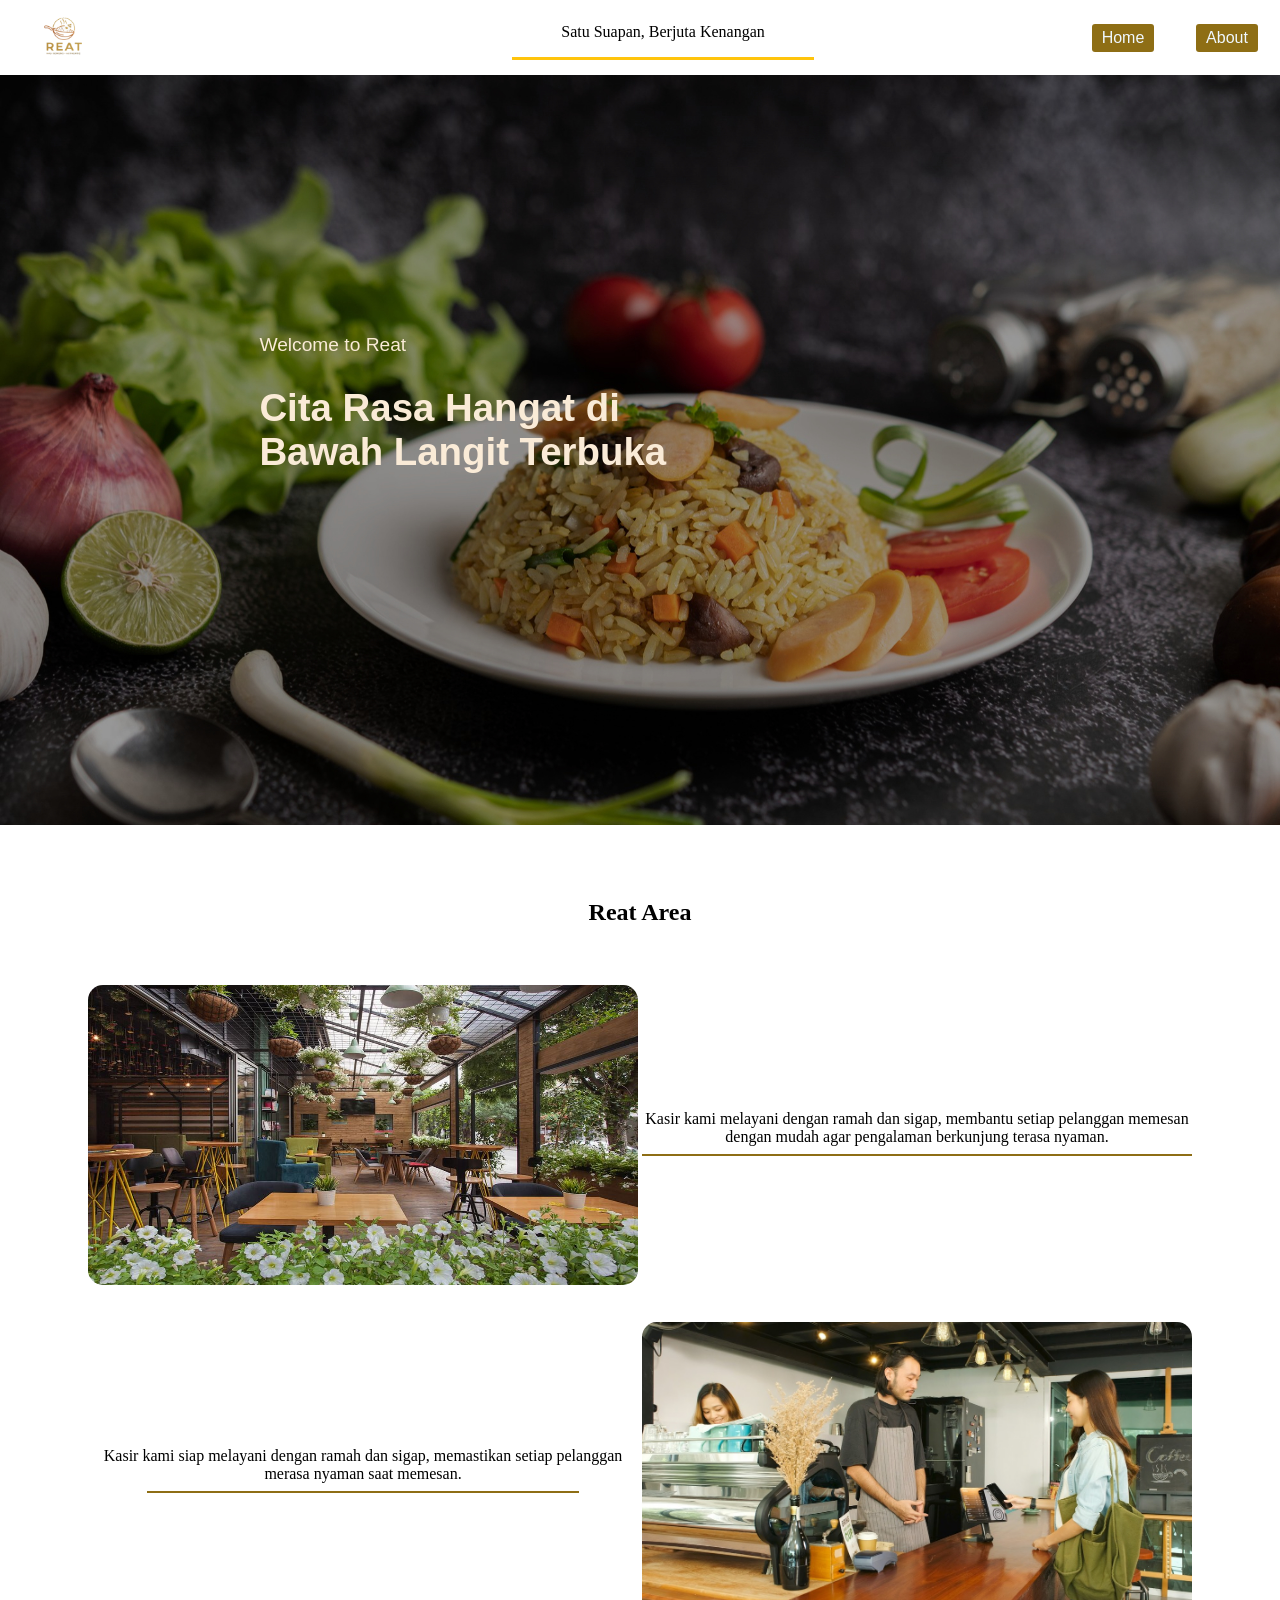
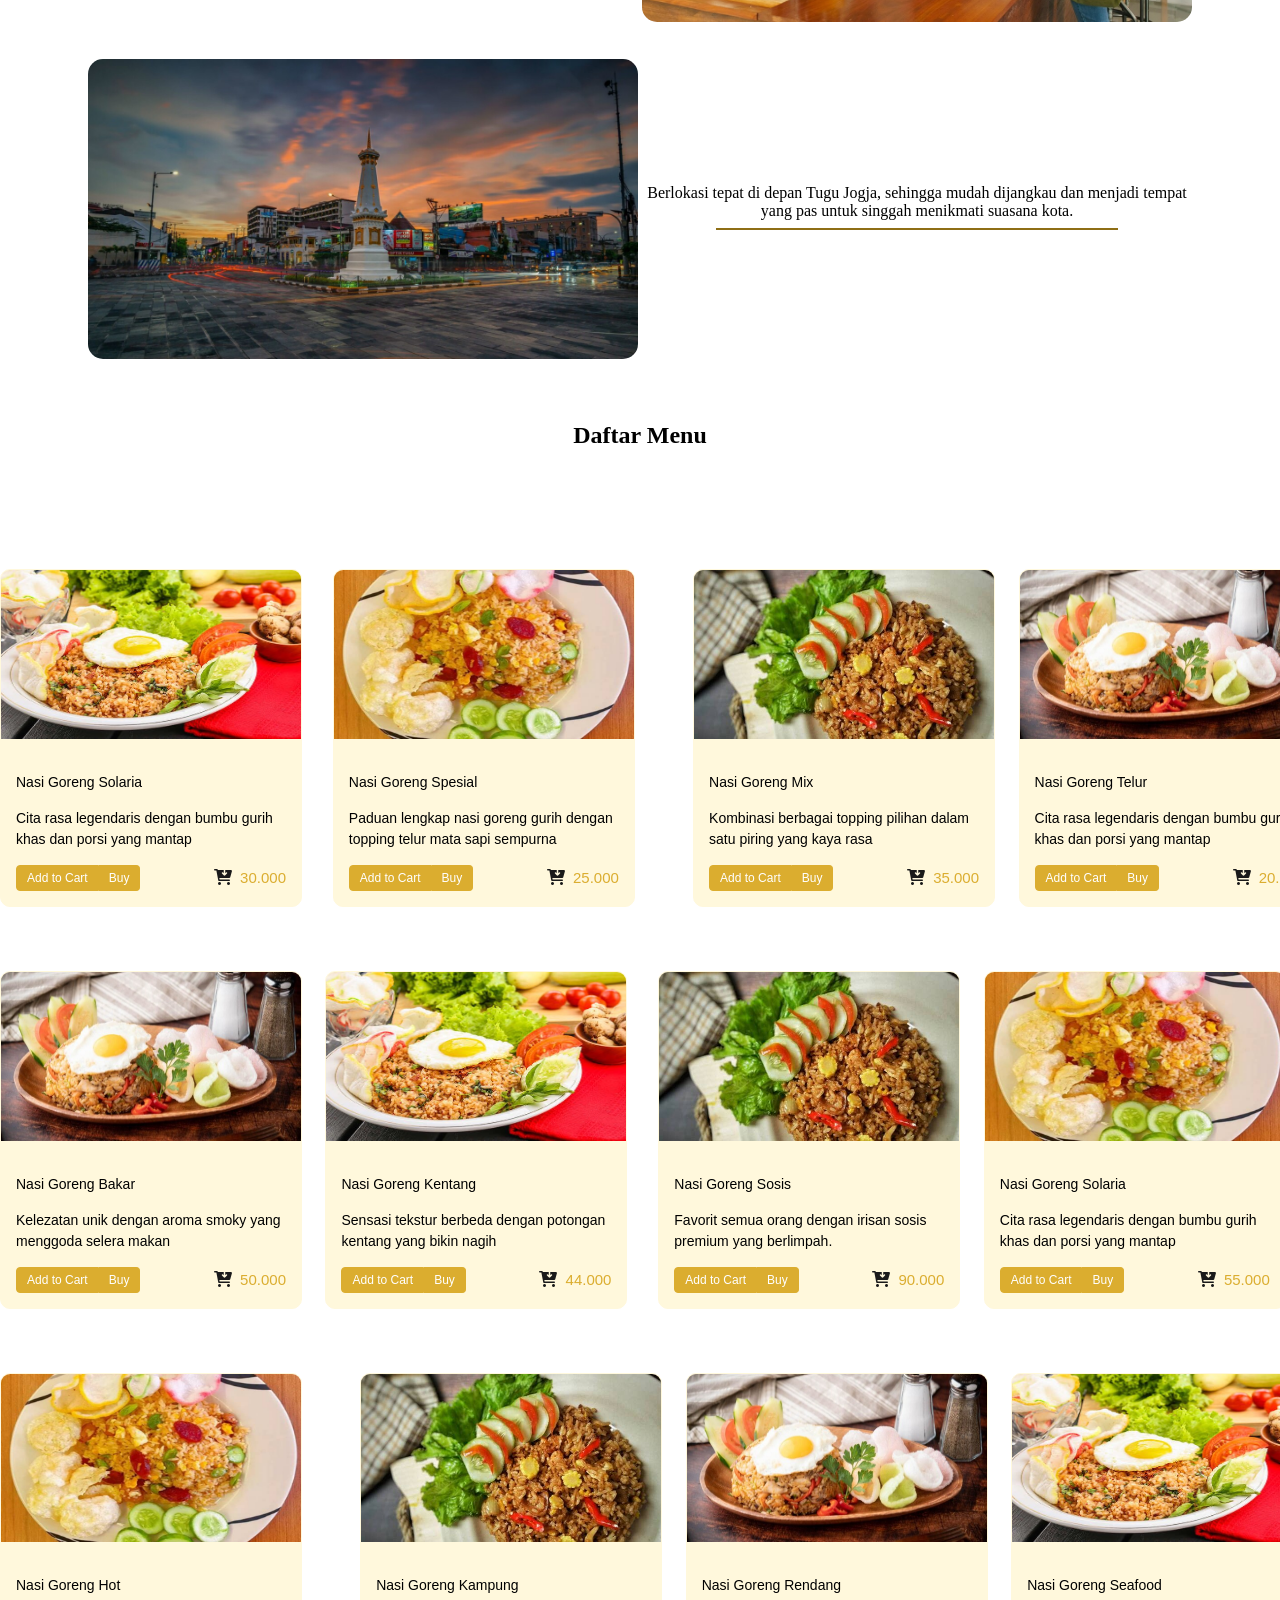
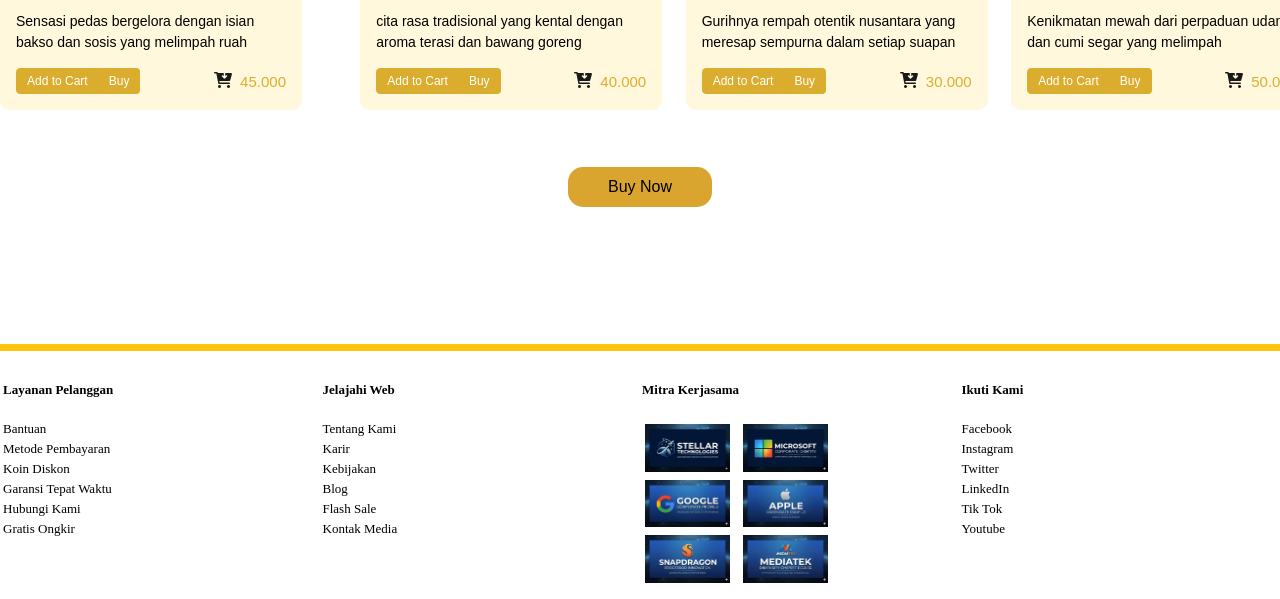
<file: index.html>
<!DOCTYPE html>
<html lang="en">
<head>
    <meta charset="UTF-8">
    <meta name="viewport" content="width=device-width, initial-scale=1.0">
    <title>Document</title>
    <link rel="stylesheet" href="m.css">
    <link rel="stylesheet" href="https://cdnjs.cloudflare.com/ajax/libs/font-awesome/6.0.0/css/all.min.css">
</head>
<body>
    <table border="0" width="100%" height="30px">
        <tr>
            <td width="250px">
                 <img src="log.png" alt="logo" width="120px">
            </td>
            <td>
                <font color="" face="calibri" >
                <center>
                    <p size="4">
                        Satu Suapan, Berjuta Kenangan
                    </p>
                    <hr color="#ffc40c" width="300px" size="3" >
                </center>
                </font>
            </td>
            <td width="100px">
                <font color="black" face="calibri" > 
                <center>
                    <p>
                        <a class="oki0" href="index.html" style="text-decoration: none;">
                            Home
                        </a>
                    </p>
                </center>
                </font>
            </td>
            <td width="100px">
                <font color="" face="calibri" >
                <center>
                    <p>
                        <a class="oki0" href="About-id.html" style="text-decoration: none;">
                            About
                        </a>
                    </p>
                </center>
                </font>
            </td>
        </tr>
    </table>
    <div class="brandaimg">
        <center>
            <table border="0" width="100%" class="text">
                <tr>
                    <td width="20%" rowspan="2">
                        
                    </td>
                    <td width="60%" height="50%" valign="bottom" class="imgtext">
                        Welcome to Reat
                    </td>
                    <td width="20%">
                        
                    </td>
                </tr>
                <tr>
                    <td valign="top" class="imgtext">
                        <h1>
                        Cita Rasa Hangat di <br> Bawah Langit Terbuka
                        </h1>
                    </td>
                </tr>
            </table>
        </center>
    </div>
    <br>
    <br>
    <br>

    <h2>
        <center>
            <font face="calibri">
                Reat Area
            </font>
        </center>
    </h2>
    <br><br>

    <center>
       <table border="0" width="80%" class="content">
            <tr>
                <td width="50%">
                    <center>
                        <img src="area.jpg" alt="" width="550px" height="300px">
                    </center>
                </td>
                <td>
                    <center>
                        <font face="calibri">
                            Kasir kami melayani dengan ramah dan sigap, membantu setiap pelanggan memesan dengan mudah agar pengalaman berkunjung terasa nyaman.
                            <hr color="#8E6E15">
                        </font>
                    </center>
                </td>
            </tr>
            <tr>
                <td height="25px">    
                </td>
                <td>
                </td>
            </tr>
            <tr>
                <td>
                    <center>
                        <font face="calibri">
                            Kasir kami siap melayani dengan ramah dan sigap, memastikan setiap pelanggan merasa nyaman saat memesan.
                            <hr color="#8E6E15" width="430px">
                        </font>
                    </center>
                </td>
                <td>
                    <center>
                        <img src="kasir.jpg" alt="" width="550px" height="300px">
                    </center>
                </td>
            </tr>
            <tr>
                <td height="25px">
                </td>
                <td>
                </td>
            </tr>
            <tr>
                <td>
                    <center>
                        <img src="tugu.jpg" alt="" width="550px" height="300px">
                    </center>
                </td>
                <td>
                    <center>
                        <font face="calibri">
                            Berlokasi tepat di depan Tugu Jogja, sehingga mudah dijangkau dan menjadi tempat yang pas untuk singgah menikmati suasana kota.
                            <hr color="#8E6E15" width="400px">
                        </font>
                    </center>
                </td>
            </tr>
       </table>
    </center>
    <br><br>

    <h2>
        <center>
            <font face="calibri">
                Daftar Menu
            </font>
        </center>
    </h2> 
<br><br>

    <div class="king">
        <div class="induk">
            <div class="container">
                <div class="card">
                    <img src="nasi.jpg" alt="" class="thumbnail">
                    <div class="card-body">
                        <p class="card-text">Nasi Goreng Solaria</p>
                        <p class="card-text">Cita rasa legendaris dengan bumbu gurih khas dan porsi yang mantap</p>
                        <div class="card-footer">
                            <div class="btn-group">
                                <button class="btn btn-left">Add to Cart</button>
                                <button class="btn btn-right">Buy</button>
                            </div>
                            <div class="cart">
                            <i class="fa-solid fa-cart-arrow-down"></i>
                            </div>
                            <span class="text-muted">30.000</span>
                        </div>
                    </div>
                </div>

            </div>

            <div class="container">
                <div class="card">
                    <img src="nas.jpg" alt="" class="thumbnail">
                    <div class="card-body">
                        <p class="card-text">Nasi Goreng Spesial</p>
                        <p class="card-text">Paduan lengkap nasi goreng gurih dengan topping telur mata sapi sempurna</p>
                        <div class="card-footer">
                            <div class="btn-group">
                                <button class="btn btn-left">Add to Cart</button>
                                <button class="btn btn-right">Buy</button>
                            </div>
                            <div class="cart">
                            <i class="fa-solid fa-cart-arrow-down"></i>
                            </div>
                            <span class="text-muted">25.000</span>
                        </div>
                    </div>
                </div>

            </div>

            <div class="container">
                <div class="card">
                    <img src="ngsolar.jpg" alt="" class="thumbnail">
                    <div class="card-body">
                        <p class="card-text">Nasi Goreng Mix</p>
                        <p class="card-text">Kombinasi berbagai topping pilihan dalam satu piring yang kaya rasa</p>
                        <div class="card-footer">
                            <div class="btn-group">
                                <button class="btn btn-left">Add to Cart</button>
                                <button class="btn btn-right">Buy</button>
                            </div>
                            <div class="cart">
                            <i class="fa-solid fa-cart-arrow-down"></i>
                            </div>
                            <span class="text-muted">35.000</span>
                        </div>
                    </div>
                </div>

            </div>

            <div class="container">
                <div class="card">
                    <img src="ngspes.jpg" alt="" class="thumbnail">
                    <div class="card-body">
                        <p class="card-text">Nasi Goreng Telur</p>
                        <p class="card-text">Cita rasa legendaris dengan bumbu gurih khas dan porsi yang mantap</p>
                        <div class="card-footer">
                            <div class="btn-group">
                                <button class="btn btn-left">Add to Cart</button>
                                <button class="btn btn-right">Buy</button>
                            </div>
                            <div class="cart">
                            <i class="fa-solid fa-cart-arrow-down"></i>
                            </div>
                            <span class="text-muted">20.000</span>
                        </div>
                    </div>
                </div>

            </div>
        </div>

        <div class="induk">
            <div class="container">
                <div class="card">
                    <img src="ngspes.jpg" alt="" class="thumbnail">
                    <div class="card-body">
                        <p class="card-text">Nasi Goreng Bakar</p>
                        <p class="card-text">Kelezatan unik dengan aroma smoky yang menggoda selera makan</p>
                        <div class="card-footer">
                            <div class="btn-group">
                                <button class="btn btn-left">Add to Cart</button>
                                <button class="btn btn-right">Buy</button>
                            </div>
                            <div class="cart">
                            <i class="fa-solid fa-cart-arrow-down"></i>
                            </div>
                            <span class="text-muted">50.000</span>
                        </div>
                    </div>
                </div>

            </div>

            <div class="container">
                <div class="card">
                    <img src="nasi.jpg" alt="" class="thumbnail">
                    <div class="card-body">
                        <p class="card-text">Nasi Goreng Kentang</p>
                        <p class="card-text">Sensasi tekstur berbeda dengan potongan kentang yang bikin nagih</p>
                        <div class="card-footer">
                            <div class="btn-group">
                                <button class="btn btn-left">Add to Cart</button>
                                <button class="btn btn-right">Buy</button>
                            </div>
                            <div class="cart">
                            <i class="fa-solid fa-cart-arrow-down"></i>
                            </div>
                            <span class="text-muted">44.000</span>
                        </div>
                    </div>
                </div>

            </div>

            <div class="container">
                <div class="card">
                    <img src="ngsolar.jpg" alt="" class="thumbnail">
                    <div class="card-body">
                        <p class="card-text">Nasi Goreng Sosis</p>
                        <p class="card-text">Favorit semua orang dengan irisan sosis premium yang berlimpah.</p>
                        <div class="card-footer">
                            <div class="btn-group">
                                <button class="btn btn-left">Add to Cart</button>
                                <button class="btn btn-right">Buy</button>
                            </div>
                            <div class="cart">
                            <i class="fa-solid fa-cart-arrow-down"></i>
                            </div>
                            <span class="text-muted">90.000</span>
                        </div>
                    </div>
                </div>

            </div>

            <div class="container">
                <div class="card">
                    <img src="nas.jpg" alt="" class="thumbnail">
                    <div class="card-body">
                        <p class="card-text">Nasi Goreng Solaria</p>
                        <p class="card-text">Cita rasa legendaris dengan bumbu gurih khas dan porsi yang mantap</p>
                        <div class="card-footer">
                            <div class="btn-group">
                                <button class="btn btn-left">Add to Cart</button>
                                <button class="btn btn-right">Buy</button>
                            </div>
                            <div class="cart">
                            <i class="fa-solid fa-cart-arrow-down"></i>
                            </div>
                            <span class="text-muted">55.000</span>
                        </div>
                    </div>
                </div>

            </div>
        </div>

        <div class="induk">
            <div class="container">
                <div class="card">
                    <img src="nas.jpg" alt="" class="thumbnail">
                    <div class="card-body">
                        <p class="card-text">Nasi Goreng Hot</p>
                        <p class="card-text">Sensasi pedas bergelora dengan isian bakso dan sosis yang melimpah ruah</p>
                        <div class="card-footer">
                            <div class="btn-group">
                                <button class="btn btn-left">Add to Cart</button>
                                <button class="btn btn-right">Buy</button>
                            </div>
                            <div class="cart">
                            <i class="fa-solid fa-cart-arrow-down"></i>
                            </div>
                            <span class="text-muted">45.000</span>
                        </div>
                    </div>
                </div>

            </div>

            <div class="container">
                <div class="card">
                    <img src="ngsolar.jpg" alt="" class="thumbnail">
                    <div class="card-body">
                        <p class="card-text">Nasi Goreng Kampung</p>
                        <p class="card-text">cita rasa tradisional yang kental dengan aroma terasi dan bawang goreng</p>
                        <div class="card-footer">
                            <div class="btn-group">
                                <button class="btn btn-left">Add to Cart</button>
                                <button class="btn btn-right">Buy</button>
                            </div>
                            <div class="cart">
                            <i class="fa-solid fa-cart-arrow-down"></i>
                            </div>
                            <span class="text-muted">40.000</span>
                        </div>
                    </div>
                </div>

            </div>

            <div class="container">
                <div class="card">
                    <img src="ngspes.jpg" alt="" class="thumbnail">
                    <div class="card-body">
                        <p class="card-text">Nasi Goreng Rendang</p>
                        <p class="card-text">Gurihnya rempah otentik nusantara yang meresap sempurna dalam setiap suapan</p>
                        <div class="card-footer">
                            <div class="btn-group">
                                <button class="btn btn-left">Add to Cart</button>
                                <button class="btn btn-right">Buy</button>
                            </div>
                            <div class="cart">
                            <i class="fa-solid fa-cart-arrow-down"></i>
                            </div>
                            <span class="text-muted">30.000</span>
                        </div>
                    </div>
                </div>

            </div>

            <div class="container">
                <div class="card">
                    <img src="nasi.jpg" alt="" class="thumbnail">
                    <div class="card-body">
                        <p class="card-text">Nasi Goreng Seafood</p>
                        <p class="card-text">Kenikmatan mewah dari perpaduan udang dan cumi segar yang melimpah</p>
                        <div class="card-footer">
                            <div class="btn-group">
                                <button class="btn btn-left">Add to Cart</button>
                                <button class="btn btn-right">Buy</button>
                            </div>
                            <div class="cart">
                            <i class="fa-solid fa-cart-arrow-down"></i>
                            </div>
                            <span class="text-muted">50.000</span>
                        </div>
                    </div>
                </div>

            </div>
        </div>
    </div>
    <br><br><br>
   
    <center>
    <table border="0" width="150px">
        <tr>
            <td>
                <center>
                    <a href="end.html">
                        <input class="endw" type="submit" value="Buy Now">
                    </a>
                </center>
            </td>
        </tr>
    </table>
    </center>
    <br>
    <br>
    <br>
    <br>
    <br>
    <br>
    <br>

    <hr color="ffc40c" size="7">
    <font face="calibri" size="2">
    <table border="0" width="100%" height="240px" bgcolor="" cellpadding="">
        <tr>
            <td width="25%" height="55px">
                <font face="calibri">
                    <b>
                    Layanan Pelanggan
                    </b>
                </font>
            </td>
            <td width="25%">
                <font face="calibri">
                    <b>
                    Jelajahi Web
                    </b>
                </font>
            </td>
            <td width="25%">
                <font face="calibri">
                    <b>
                    Mitra Kerjasama
                    </b>
                </font>
            </td>
            <td width="25%">
                <font face="calibri">
                    <b>
                    Ikuti Kami
                    </b>
                </font>
            </td>
        </tr>
        <tr>
            <td height="15px">
               Bantuan 
            </td>
            <td>
                Tentang Kami
            </td>
            <td rowspan="7" valign="top">
                <table border="0">
                    <tr>
                        <td valign="top">
                            <img src="stel.png" alt="" width="85px">
                        </td>
                        <td width="5px" rowspan="3">

                        </td>
                        <td>
                            <img src="mic.png" alt="" width="85px">
                        </td>
                    </tr>
                    <tr>
                        <td>
                            <img src="goggle.png" alt="" width="85px">
                        </td>
                        <td>
                            <img src="ap.png" alt="" width="85px">
                        </td>
                    </tr>
                    <tr>
                        <td>
                            <img src="sp.png" alt="" width="85px">
                        </td>
                        <td>
                            <img src="mt.png" alt="" width="85px">
                        </td>
                    </tr>
                </table>
            </td>
            <td>
                Facebook
            </td>
        </tr>
        <tr>
            <td height="15px">
                Metode Pembayaran
            </td>
            <td>
                Karir
            </td>
            <td>
                Instagram
            </td>
        </tr>
        <tr>
            <td height="15px">
                Koin Diskon
            </td>
            <td>
                Kebijakan
            </td>
            <td>
                Twitter
            </td>
        </tr>
        <tr>
            <td height="15px">
                Garansi Tepat Waktu
            </td>
            <td>
                Blog
            </td>
            <td>
                LinkedIn
            </td>
        </tr>
        <tr>
            <td height="15px">
                Hubungi Kami
            </td>
            <td>
                Flash Sale
            </td>
            <td>
                Tik Tok
            </td>
        </tr>
        <tr>
            <td height="15px">
                Gratis Ongkir
            </td>
            <td>
                Kontak Media
            </td>
            <td>
                Youtube
            </td>
        </tr>
        <tr>
            <td colspan="">

            </td>
        </tr>
    </table>
    </font>
</body>
</html>
</file>
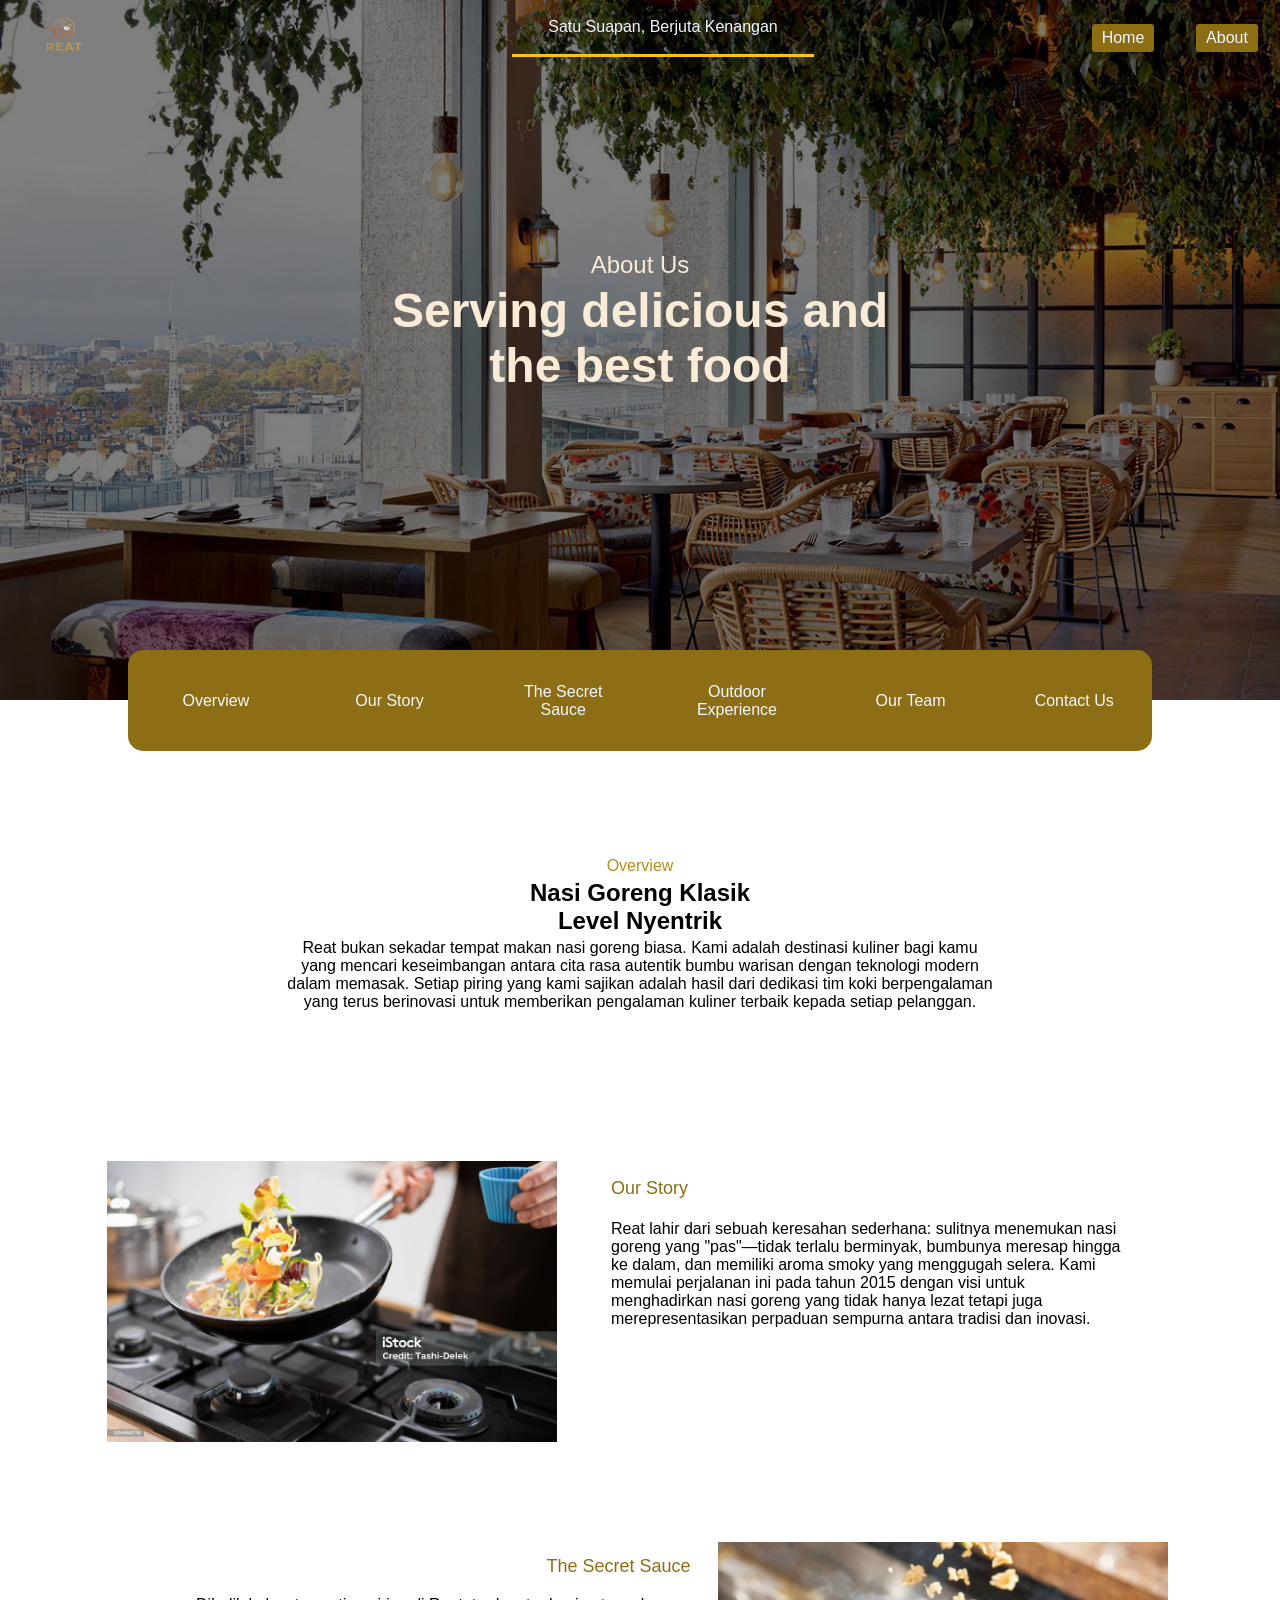
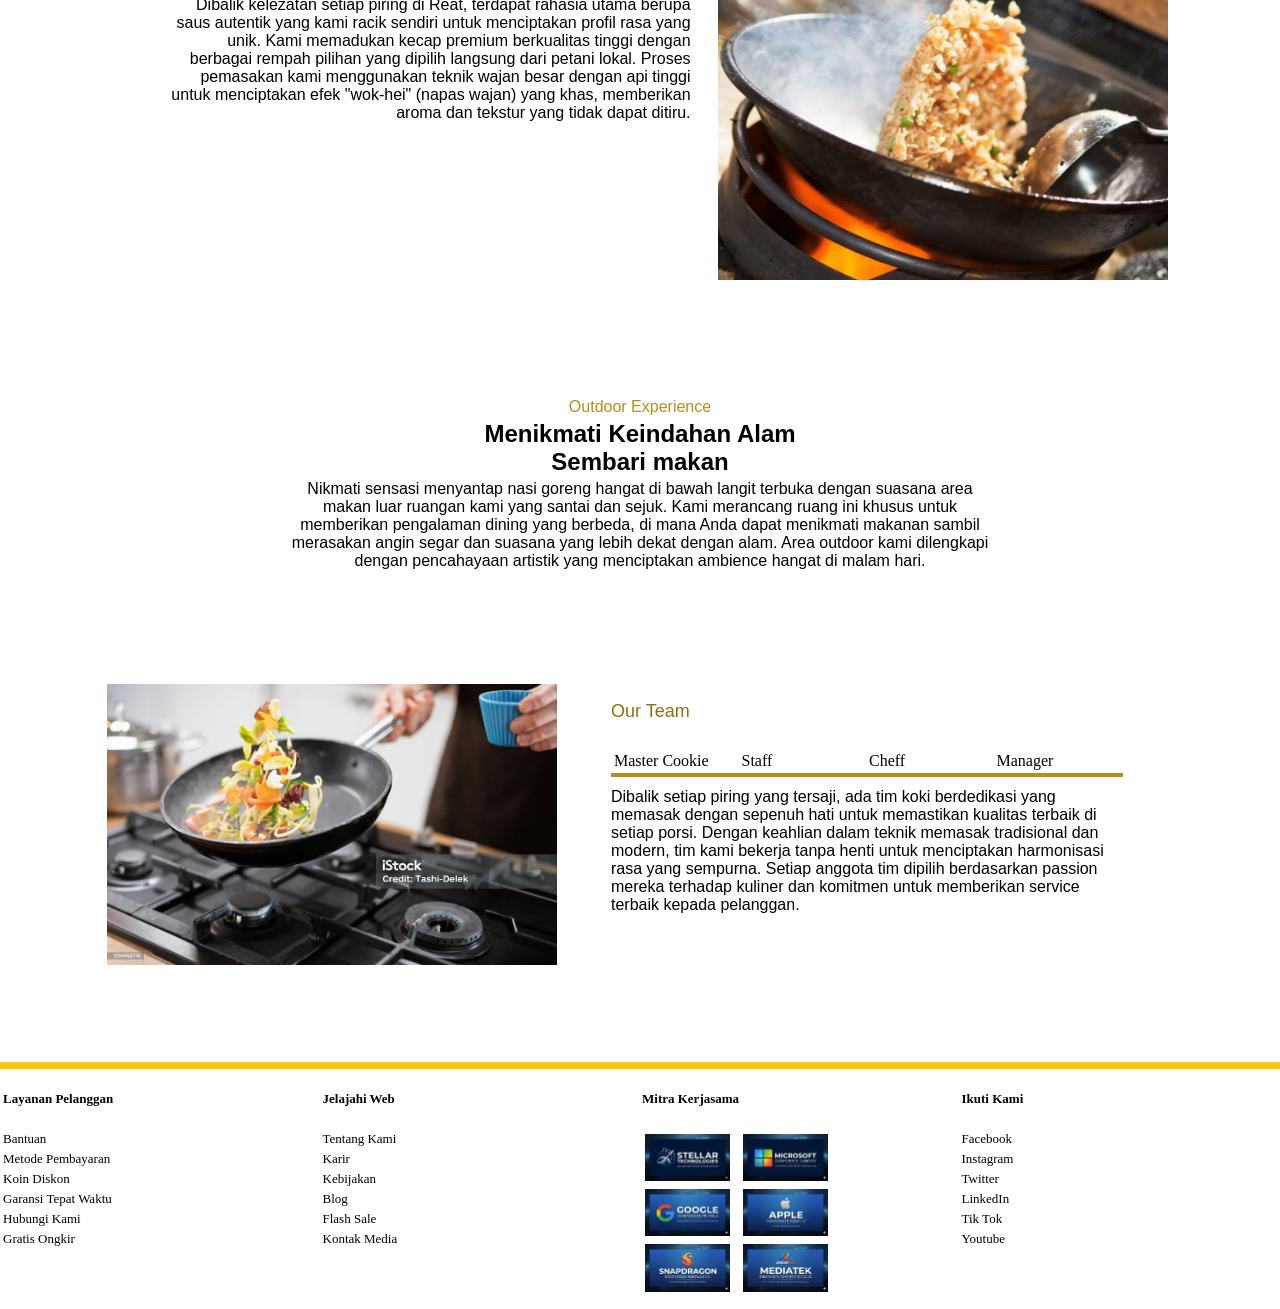
<file: About-id.html>
<!DOCTYPE html>
<html lang="en">
<head>
    <meta charset="UTF-8">
    <meta name="viewport" content="width=device-width, initial-scale=1.0">
    <title>Document</title>
    <link rel="stylesheet" href="about.css">
</head>
<body>
    <div class="kinkk">
    <table class="hed" border="0" width="100%" height="30px">
        <tr>
            <td width="250px">
                 <img src="log.png" alt="logo" width="120px">
            </td>
            <td>
                <font>
                <center>
                    <p>
                        Satu Suapan, Berjuta Kenangan
                    </p><br>
                    <hr color="#ffc40c" width="300px" size="3" >
                </center>
                </font>
            </td>
            <td width="100px">
                <font> 
                <center>
                    <p>
                        <a href="index.html" class="oki0">
                            Home
                        </a>
                    </p>
                </center>
                </font>
            </td>
            <td width="100px">
                <font>
                <center>
                    <p>
                        <a href="About-id.html" class="oki0">
                            About
                        </a>
                    </p>
                </center>
                </font>
            </td>
        </tr>
    </table>
    


    <center>
        <table border="0" height="900px" width="95%" class="imm">
            <tr>
                <td width="20%" rowspan="2">
                    
                </td>
                <td width="60%" height="40%" valign="bottom">
                    About Us
                </td>
                <td width="20%">
                    
                </td>
            </tr>
            <tr>
                <td valign="top">
                    <h1>
                    Serving delicious and <br> the best food
                    </h1>
                </td>
            </tr>
        </table>
        <br><br>
        <font color="#FAF5EB" >
            <table class="subn" border="0" bgcolor="#8E6E15" width="85%" height="95px" style="font-family: 'Trebuchet MS', 'Lucida Sans Unicode', 'Lucida Grande', 'Lucida Sans', Arial, sans-serif;">
                <tr>
                    <td width="17%">
                        <div class="iw1">
                            <div class="w1">
                                <center>
                                    <a href="#15" style="text-decoration: none; color: aliceblue;">
                                        Overview
                                    </a>
                                </center>
                            </div>
                        </div>
                    </td>
                    <td width="17%">
                        <div class="iw2">
                            <div class="w2">
                                <center>
                                    <a href="#16" style="text-decoration: none; color: aliceblue;">
                                        Our Story
                                    </a>
                                </center>
                            </div>
                        </div>
                    </td>
                    <td width="17%">
                        <div class="iw3">
                            <div class="w3">
                                <center>
                                    <a href="#18" style="text-decoration: none; color: aliceblue;">
                                        The Secret Sauce
                                    </a>
                                </center>
                            </div>
                        </div>
                    </td>
                    <td width="17%">
                        <div class="iw4">
                            <div class="w4">
                                <center>
                                    <a href="#19" style="text-decoration: none; color: aliceblue;">
                                        Outdoor Experience
                                    </a>
                                </center>
                            </div>
                        </div>
                    </td>
                    <td width="17%">
                        <div class="iw5">
                            <div class="w5">
                                <center>
                                    <a href="#20" style="text-decoration: none; color: aliceblue;">
                                        Our Team
                                    </a>
                                </center>
                            </div>
                        </div>
                    </td>
                    <td width="17%">
                        <div class="iw6">
                            <div class="w6">
                                <center>
                                    <a href="#21" style="text-decoration: none; color: aliceblue;">
                                        Contact Us
                                    </a>
                                </center>
                            </div>
                        </div>
                    </td>
                </tr>
            </table>
        </font>
    </div>
    </center>

    <br><br><br>
    <center>
        <table border="0" width="80%">
            <tr>
                <td colspan="3" id="15">
                    <center>
                        <font face="Trebuchet MS, Arial, sans-serif" color="#B68D1B">
                            Overview
                        </font>
                    </center>
                </td>
            </tr>
            <tr>
                <td colspan="3">
                    <center>
                        <font face="Trebuchet MS, Arial, sans-serif">
                            <h2>
                            Nasi Goreng Klasik <br> Level Nyentrik
                            </h2>
                        </font>
                    </center>
                </td>
            </tr>
            <tr>
                <td width="15%">

                </td>
                <td>
                    <center>
                        <font face="Trebuchet MS, Arial, sans-serif">
                            Reat bukan sekadar tempat makan nasi goreng biasa. Kami adalah destinasi kuliner bagi kamu yang mencari keseimbangan antara cita rasa autentik bumbu warisan dengan teknologi modern dalam memasak. Setiap piring yang kami sajikan adalah hasil dari dedikasi tim koki berpengalaman yang terus berinovasi untuk memberikan pengalaman kuliner terbaik kepada setiap pelanggan.
                        </font>
                    </center>
                </td>
                <td width="15%">

                </td>
            </tr>
        </table>
    </center>
    <br><br><br><br><br><br><br><br>
    <table border="0" width="100%">
        <tr>
            <td width="100px" rowspan="2">

            </td>
            <td rowspan="2" width="500px">
                <img src="aboutimg/wj.jpg" alt="" width="450px">
            </td>
            <td height="55px" id="16">
                <font face="Trebuchet MS, Arial, sans-serif" color="#8E6E15" size="4">
                    Our Story
                </font>
            </td>
            <td rowspan="2" width="150px">
            </td>
        </tr>
        <tr>
            <td valign="top">
                <font face="Trebuchet MS, Arial, sans-serif">
                    Reat lahir dari sebuah keresahan sederhana: sulitnya menemukan nasi goreng yang "pas"—tidak terlalu berminyak, bumbunya meresap hingga ke dalam, dan memiliki aroma smoky yang menggugah selera. Kami memulai perjalanan ini pada tahun 2015 dengan visi untuk menghadirkan nasi goreng yang tidak hanya lezat tetapi juga merepresentasikan perpaduan sempurna antara tradisi dan inovasi.
                </font>
            </td>
        </tr>
    </table>
    <br><br><br><br><br>
    <table border="0" width="100%">
        <tr>
            <td width="150px" rowspan="2">

            </td>
            <td  width="500px" height="50px" id="18" align="right">
                <font face="Trebuchet MS, Arial, sans-serif" color="#8E6E15" size="4">
                    The Secret Sauce
                </font>
            </td>
            <td width="450px" rowspan="2" align="right">
                <img src="aboutimg/ar.jpeg" alt="" width="450px">
            </td>
            <td rowspan="2" width="100px">
            </td>
        </tr>
        <tr>
            <td valign="top" align="right">
                <font face="Trebuchet MS, Arial, sans-serif">
                    Dibalik kelezatan setiap piring di Reat, terdapat rahasia utama berupa saus autentik yang kami racik sendiri untuk menciptakan profil rasa yang unik. Kami memadukan kecap premium berkualitas tinggi dengan berbagai rempah pilihan yang dipilih langsung dari petani lokal. Proses pemasakan kami menggunakan teknik wajan besar dengan api tinggi untuk menciptakan efek "wok-hei" (napas wajan) yang khas, memberikan aroma dan tekstur yang tidak dapat ditiru.
                </font>
            </td>
        </tr>
    </table>
    <br><br><br><br><br><br>

    <center>
        <table border="0" width="80%" id="19">
            <tr>
                <td colspan="3">
                    <center>
                        <font face="Trebuchet MS, Arial, sans-serif" color="#B68D1B">
                            Outdoor Experience
                        </font>
                    </center>
                </td>
            </tr>
            <tr>
                <td colspan="3">
                    <center>
                        <font face="Trebuchet MS, Arial, sans-serif">
                            <h2>
                            Menikmati Keindahan Alam <br> Sembari makan
                            </h2>
                        </font>
                    </center>
                </td>
            </tr>
            <tr>
                <td width="15%">

                </td>
                <td>
                    <center>
                        <font face="Trebuchet MS, Arial, sans-serif">
                           Nikmati sensasi menyantap nasi goreng hangat di bawah langit terbuka dengan suasana area makan luar ruangan kami yang santai dan sejuk. Kami merancang ruang ini khusus untuk memberikan pengalaman dining yang berbeda, di mana Anda dapat menikmati makanan sambil merasakan angin segar dan suasana yang lebih dekat dengan alam. Area outdoor kami dilengkapi dengan pencahayaan artistik yang menciptakan ambience hangat di malam hari.
                        </font>
                    </center>
                </td>
                <td width="15%">

                </td>
            </tr>
        </table>
    </center>
    <br><br><br><br><br><br>

    <table border="0" width="100%" id="20">
        <tr>
            <td width="100px" rowspan="3">

            </td>
            <td rowspan="3" width="500px">
                <img src="aboutimg/wj.jpg" alt="" width="450px">
            </td>
            <td height="55px" id="16">
                <font face="Trebuchet MS, Arial, sans-serif" color="#8E6E15" size="4">
                    Our Team
                </font>
            </td>
            <td rowspan="3" width="150px">
            </td>
        </tr>
        <tr>
            <td>
                <table border="0" width="100%">
                    <tr>
                        <td width="25%">
                            Master Cookie
                        </td>
                        <td width="25%">
                            Staff
                        </td>
                        <td width="25%">
                            Cheff
                        </td>
                        <td width="25%">
                            Manager
                        </td>
                    </tr>
                </table>
                <hr color="#B68D1B" size="4">
            </td>
        </tr>
        <tr>
            <td valign="top">
                <font face="Trebuchet MS, Arial, sans-serif">
                   Dibalik setiap piring yang tersaji, ada tim koki berdedikasi yang memasak dengan sepenuh hati untuk memastikan kualitas terbaik di setiap porsi. Dengan keahlian dalam teknik memasak tradisional dan modern, tim kami bekerja tanpa henti untuk menciptakan harmonisasi rasa yang sempurna. Setiap anggota tim dipilih berdasarkan passion mereka terhadap kuliner dan komitmen untuk memberikan service terbaik kepada pelanggan.
                </font>
            </td>
        </tr>
    </table>
    <br><br><br><br><br>

    <hr color="ffc40c" size="7">
    <font face="calibri" size="2">
    <table border="0" width="100%" height="240px" id="21">
        <tr>
            <td width="25%" height="55px">
                <font face="calibri">
                    <b>
                    Layanan Pelanggan
                    </b>
                </font>
            </td>
            <td width="25%">
                <font face="calibri">
                    <b>
                    Jelajahi Web
                    </b>
                </font>
            </td>
            <td width="25%">
                <font face="calibri">
                    <b>
                    Mitra Kerjasama
                    </b>
                </font>
            </td>
            <td width="25%" >
                <font face="calibri">
                    <b>
                    Ikuti Kami
                    </b>
                </font>
            </td>
        </tr>
        <tr>
            <td height="15px">
               Bantuan 
            </td>
            <td>
                Tentang Kami
            </td>
            <td rowspan="7" valign="top">
                <table border="0">
                    <tr>
                        <td valign="top">
                            <img src="stel.png" alt="" width="85px">
                        </td>
                        <td width="5px" rowspan="3">

                        </td>
                        <td>
                            <img src="mic.png" alt="" width="85px">
                        </td>
                    </tr>
                    <tr>
                        <td>
                            <img src="goggle.png" alt="" width="85px">
                        </td>
                        <td>
                            <img src="ap.png" alt="" width="85px">
                        </td>
                    </tr>
                    <tr>
                        <td>
                            <img src="sp.png" alt="" width="85px">
                        </td>
                        <td>
                            <img src="mt.png" alt="" width="85px">
                        </td>
                    </tr>
                </table>
            </td>
            <td>
                Facebook
            </td>
        </tr>
        <tr>
            <td height="15px">
                Metode Pembayaran
            </td>
            <td>
                Karir
            </td>
            <td>
                Instagram
            </td>
        </tr>
        <tr>
            <td height="15px">
                Koin Diskon
            </td>
            <td>
                Kebijakan
            </td>
            <td>
                Twitter
            </td>
        </tr>
        <tr>
            <td height="15px">
                Garansi Tepat Waktu
            </td>
            <td>
                Blog
            </td>
            <td>
                LinkedIn
            </td>
        </tr>
        <tr>
            <td height="15px">
                Hubungi Kami
            </td>
            <td>
                Flash Sale
            </td>
            <td>
                Tik Tok
            </td>
        </tr>
        <tr>
            <td height="15px">
                Gratis Ongkir
            </td>
            <td>
                Kontak Media
            </td>
            <td>
                Youtube
            </td>
        </tr>
        <tr>
            <td colspan="">

            </td>
        </tr>
    </table>
    </font>
</body>
</html>
</file>
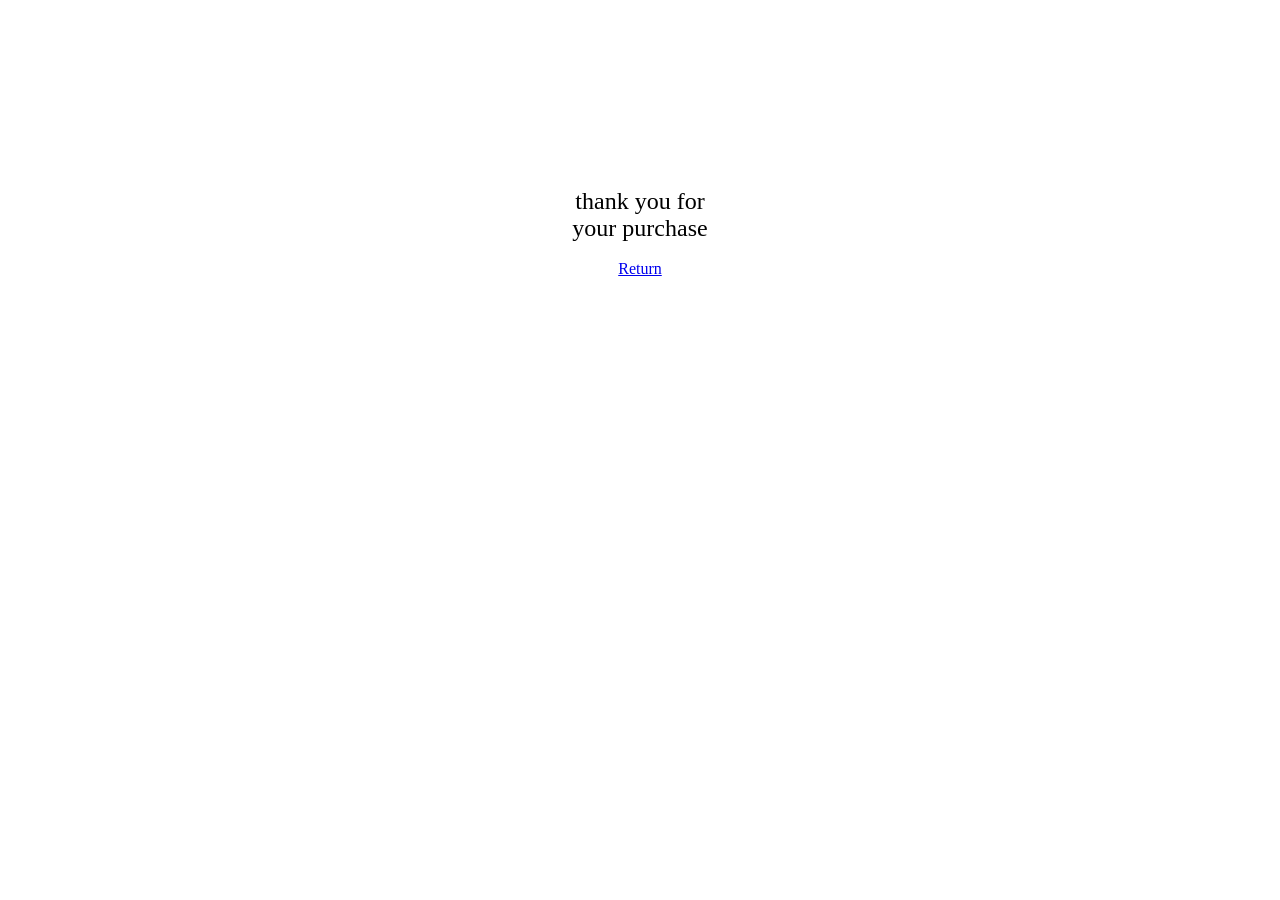
<file: end.html>
<!DOCTYPE html>
<html height="100%" lang="en">
<head>
    <meta charset="UTF-8">
    <meta name="viewport" content="width=device-width, initial-scale=1.0">
    <title>Document</title>
</head>
<body height="100%">
    <table height="450px" width="100%" border="0">
        <tr>
            <td align="center" valign="middle">
                <font face="cursive" size="5">
                    thank you for
                    <br>
                     your purchase
                </font>
                <br><br>
                <font face="calibri">
                <a href="index.html">Return</a>
                </font>
            </td>
        </tr>
    </table>
</body>
</html>
</file>
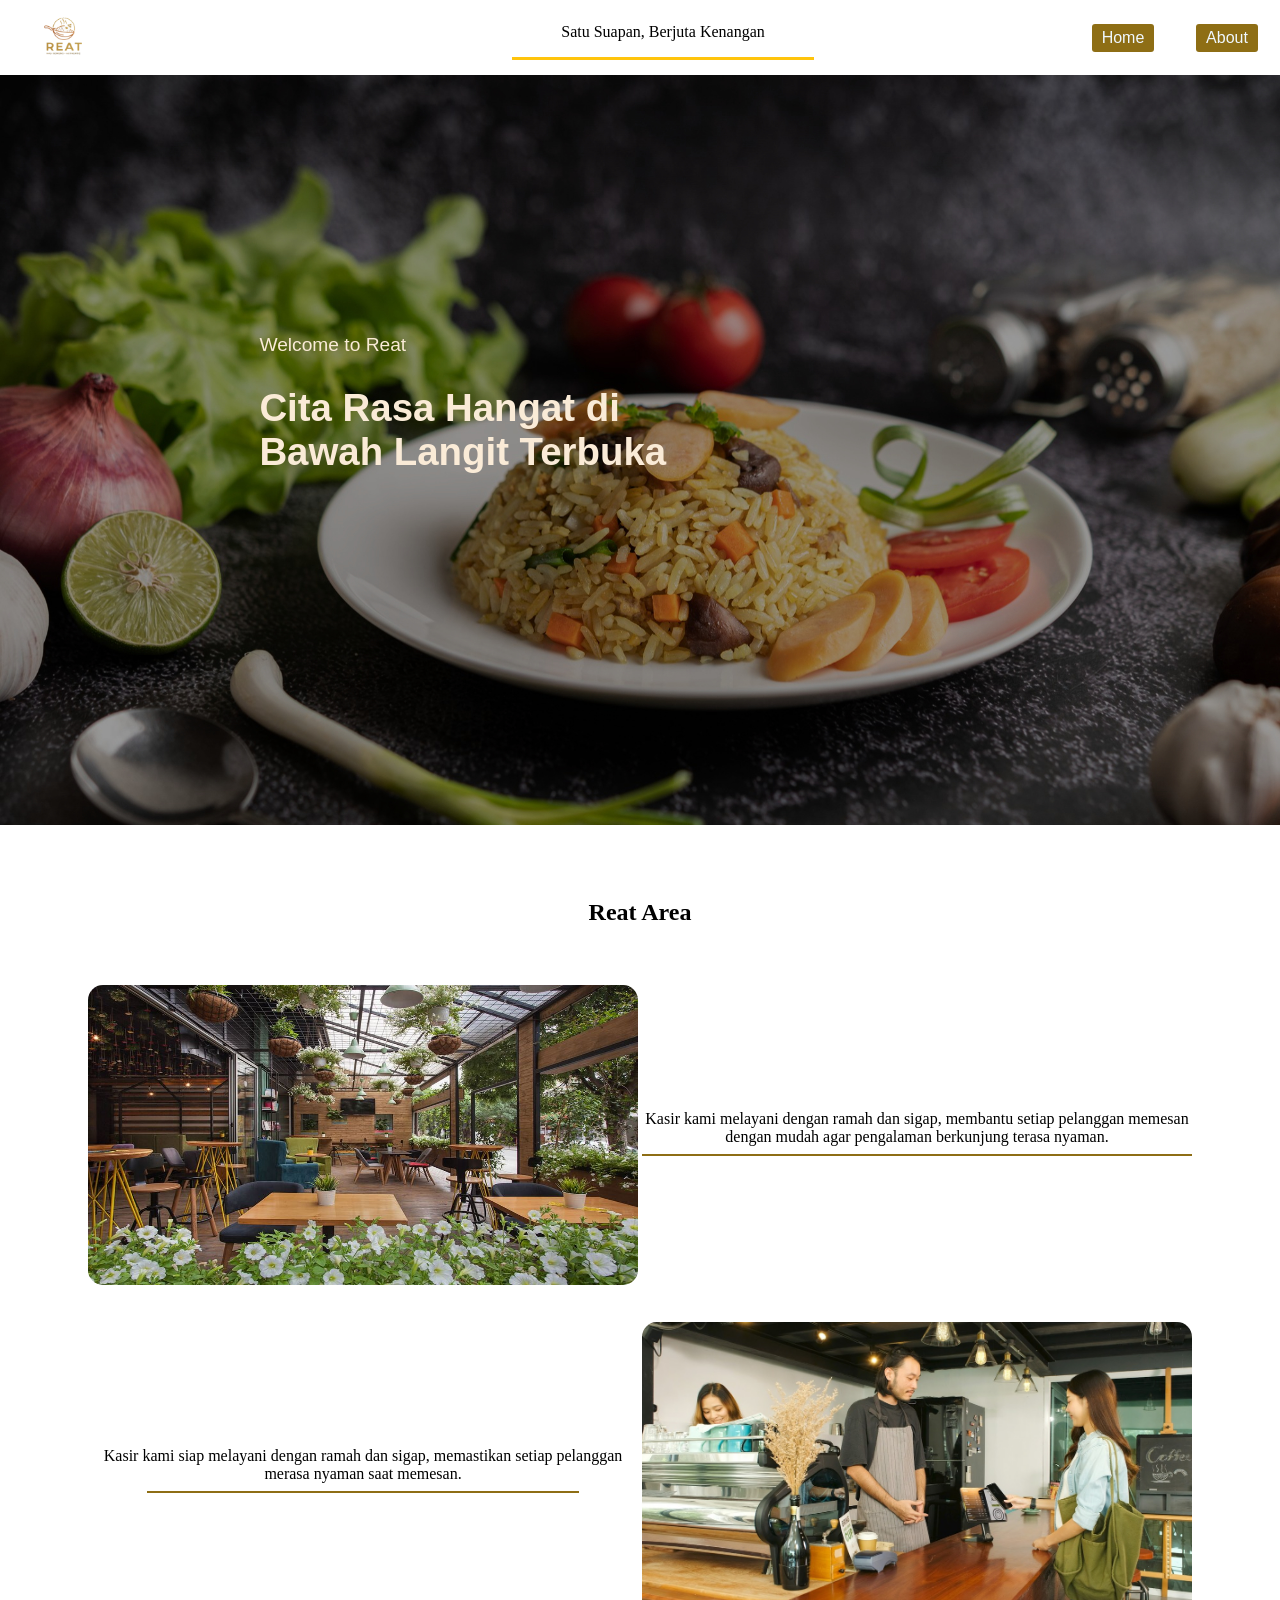
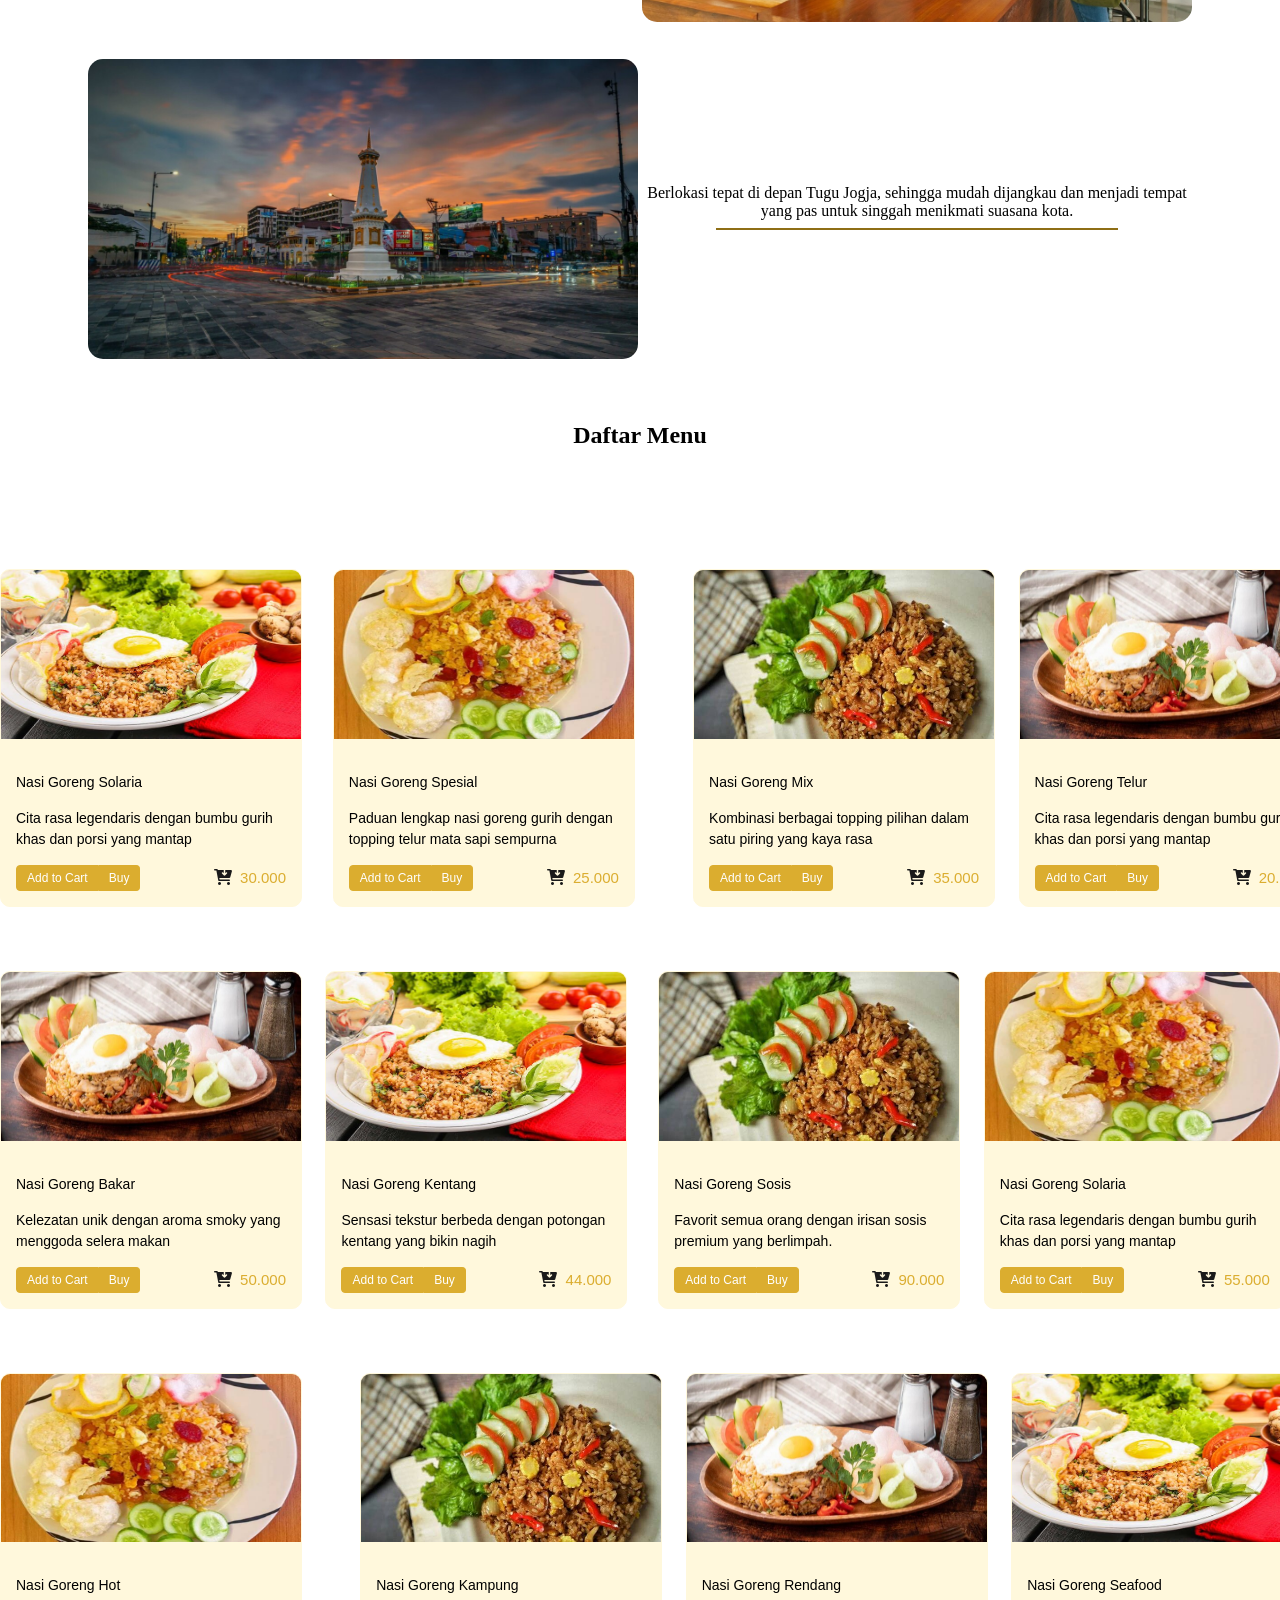
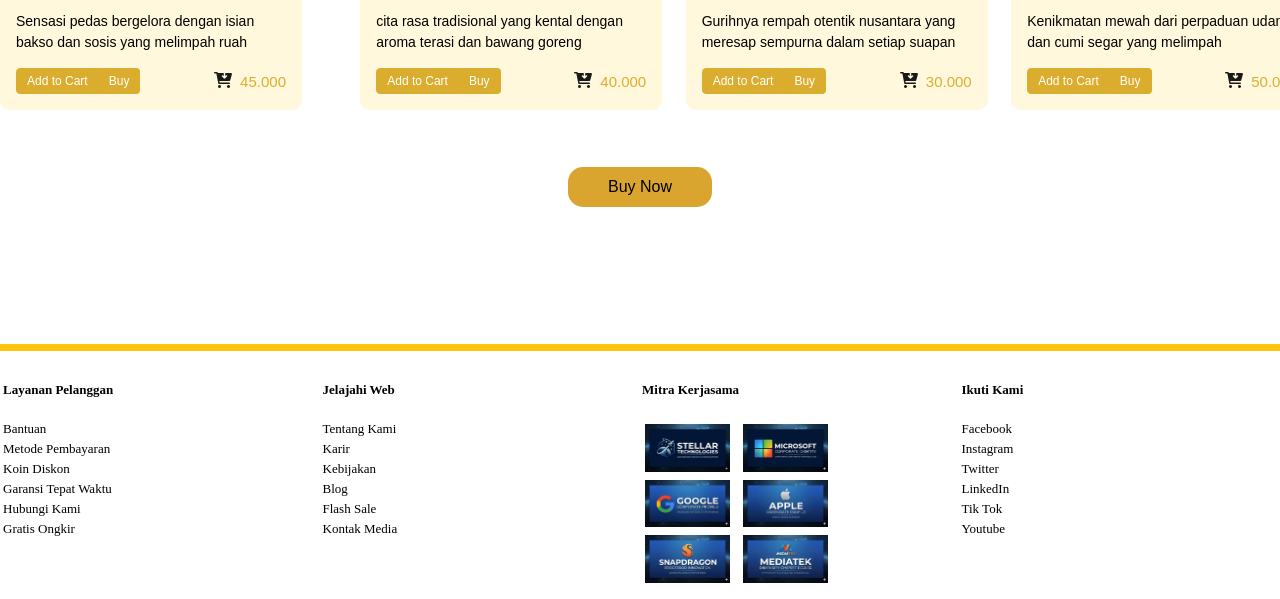
<file: m.html>
<!DOCTYPE html>
<html lang="en">
<head>
    <meta charset="UTF-8">
    <meta name="viewport" content="width=device-width, initial-scale=1.0">
    <title>Document</title>
    <link rel="stylesheet" href="m.css">
    <link rel="stylesheet" href="https://cdnjs.cloudflare.com/ajax/libs/font-awesome/6.0.0/css/all.min.css">
</head>
<body>
    <table border="0" width="100%" height="30px">
        <tr>
            <td width="250px">
                 <img src="log.png" alt="logo" width="120px">
            </td>
            <td>
                <font color="" face="calibri" >
                <center>
                    <p size="4">
                        Satu Suapan, Berjuta Kenangan
                    </p>
                    <hr color="#ffc40c" width="300px" size="3" >
                </center>
                </font>
            </td>
            <td width="100px">
                <font color="black" face="calibri" > 
                <center>
                    <p>
                        <a class="oki0" href="m.html" style="text-decoration: none;">
                            Home
                        </a>
                    </p>
                </center>
                </font>
            </td>
            <td width="100px">
                <font color="" face="calibri" >
                <center>
                    <p>
                        <a class="oki0" href="About-id.html" style="text-decoration: none;">
                            About
                        </a>
                    </p>
                </center>
                </font>
            </td>
        </tr>
    </table>
    <div class="brandaimg">
        <center>
            <table border="0" width="100%" class="text">
                <tr>
                    <td width="20%" rowspan="2">
                        
                    </td>
                    <td width="60%" height="50%" valign="bottom" class="imgtext">
                        Welcome to Reat
                    </td>
                    <td width="20%">
                        
                    </td>
                </tr>
                <tr>
                    <td valign="top" class="imgtext">
                        <h1>
                        Cita Rasa Hangat di <br> Bawah Langit Terbuka
                        </h1>
                    </td>
                </tr>
            </table>
        </center>
    </div>
    <br>
    <br>
    <br>

    <h2>
        <center>
            <font face="calibri">
                Reat Area
            </font>
        </center>
    </h2>
    <br><br>

    <center>
       <table border="0" width="80%" class="content">
            <tr>
                <td width="50%">
                    <center>
                        <img src="area.jpg" alt="" width="550px" height="300px">
                    </center>
                </td>
                <td>
                    <center>
                        <font face="calibri">
                            Kasir kami melayani dengan ramah dan sigap, membantu setiap pelanggan memesan dengan mudah agar pengalaman berkunjung terasa nyaman.
                            <hr color="#8E6E15">
                        </font>
                    </center>
                </td>
            </tr>
            <tr>
                <td height="25px">    
                </td>
                <td>
                </td>
            </tr>
            <tr>
                <td>
                    <center>
                        <font face="calibri">
                            Kasir kami siap melayani dengan ramah dan sigap, memastikan setiap pelanggan merasa nyaman saat memesan.
                            <hr color="#8E6E15" width="430px">
                        </font>
                    </center>
                </td>
                <td>
                    <center>
                        <img src="kasir.jpg" alt="" width="550px" height="300px">
                    </center>
                </td>
            </tr>
            <tr>
                <td height="25px">
                </td>
                <td>
                </td>
            </tr>
            <tr>
                <td>
                    <center>
                        <img src="tugu.jpg" alt="" width="550px" height="300px">
                    </center>
                </td>
                <td>
                    <center>
                        <font face="calibri">
                            Berlokasi tepat di depan Tugu Jogja, sehingga mudah dijangkau dan menjadi tempat yang pas untuk singgah menikmati suasana kota.
                            <hr color="#8E6E15" width="400px">
                        </font>
                    </center>
                </td>
            </tr>
       </table>
    </center>
    <br><br>

    <h2>
        <center>
            <font face="calibri">
                Daftar Menu
            </font>
        </center>
    </h2> 
<br><br>

    <div class="king">
        <div class="induk">
            <div class="container">
                <div class="card">
                    <img src="nasi.jpg" alt="" class="thumbnail">
                    <div class="card-body">
                        <p class="card-text">Nasi Goreng Solaria</p>
                        <p class="card-text">Cita rasa legendaris dengan bumbu gurih khas dan porsi yang mantap</p>
                        <div class="card-footer">
                            <div class="btn-group">
                                <button class="btn btn-left">Add to Cart</button>
                                <button class="btn btn-right">Buy</button>
                            </div>
                            <div class="cart">
                            <i class="fa-solid fa-cart-arrow-down"></i>
                            </div>
                            <span class="text-muted">30.000</span>
                        </div>
                    </div>
                </div>

            </div>

            <div class="container">
                <div class="card">
                    <img src="nas.jpg" alt="" class="thumbnail">
                    <div class="card-body">
                        <p class="card-text">Nasi Goreng Spesial</p>
                        <p class="card-text">Paduan lengkap nasi goreng gurih dengan topping telur mata sapi sempurna</p>
                        <div class="card-footer">
                            <div class="btn-group">
                                <button class="btn btn-left">Add to Cart</button>
                                <button class="btn btn-right">Buy</button>
                            </div>
                            <div class="cart">
                            <i class="fa-solid fa-cart-arrow-down"></i>
                            </div>
                            <span class="text-muted">25.000</span>
                        </div>
                    </div>
                </div>

            </div>

            <div class="container">
                <div class="card">
                    <img src="ngsolar.jpg" alt="" class="thumbnail">
                    <div class="card-body">
                        <p class="card-text">Nasi Goreng Mix</p>
                        <p class="card-text">Kombinasi berbagai topping pilihan dalam satu piring yang kaya rasa</p>
                        <div class="card-footer">
                            <div class="btn-group">
                                <button class="btn btn-left">Add to Cart</button>
                                <button class="btn btn-right">Buy</button>
                            </div>
                            <div class="cart">
                            <i class="fa-solid fa-cart-arrow-down"></i>
                            </div>
                            <span class="text-muted">35.000</span>
                        </div>
                    </div>
                </div>

            </div>

            <div class="container">
                <div class="card">
                    <img src="ngspes.jpg" alt="" class="thumbnail">
                    <div class="card-body">
                        <p class="card-text">Nasi Goreng Telur</p>
                        <p class="card-text">Cita rasa legendaris dengan bumbu gurih khas dan porsi yang mantap</p>
                        <div class="card-footer">
                            <div class="btn-group">
                                <button class="btn btn-left">Add to Cart</button>
                                <button class="btn btn-right">Buy</button>
                            </div>
                            <div class="cart">
                            <i class="fa-solid fa-cart-arrow-down"></i>
                            </div>
                            <span class="text-muted">20.000</span>
                        </div>
                    </div>
                </div>

            </div>
        </div>

        <div class="induk">
            <div class="container">
                <div class="card">
                    <img src="ngspes.jpg" alt="" class="thumbnail">
                    <div class="card-body">
                        <p class="card-text">Nasi Goreng Bakar</p>
                        <p class="card-text">Kelezatan unik dengan aroma smoky yang menggoda selera makan</p>
                        <div class="card-footer">
                            <div class="btn-group">
                                <button class="btn btn-left">Add to Cart</button>
                                <button class="btn btn-right">Buy</button>
                            </div>
                            <div class="cart">
                            <i class="fa-solid fa-cart-arrow-down"></i>
                            </div>
                            <span class="text-muted">50.000</span>
                        </div>
                    </div>
                </div>

            </div>

            <div class="container">
                <div class="card">
                    <img src="nasi.jpg" alt="" class="thumbnail">
                    <div class="card-body">
                        <p class="card-text">Nasi Goreng Kentang</p>
                        <p class="card-text">Sensasi tekstur berbeda dengan potongan kentang yang bikin nagih</p>
                        <div class="card-footer">
                            <div class="btn-group">
                                <button class="btn btn-left">Add to Cart</button>
                                <button class="btn btn-right">Buy</button>
                            </div>
                            <div class="cart">
                            <i class="fa-solid fa-cart-arrow-down"></i>
                            </div>
                            <span class="text-muted">44.000</span>
                        </div>
                    </div>
                </div>

            </div>

            <div class="container">
                <div class="card">
                    <img src="ngsolar.jpg" alt="" class="thumbnail">
                    <div class="card-body">
                        <p class="card-text">Nasi Goreng Sosis</p>
                        <p class="card-text">Favorit semua orang dengan irisan sosis premium yang berlimpah.</p>
                        <div class="card-footer">
                            <div class="btn-group">
                                <button class="btn btn-left">Add to Cart</button>
                                <button class="btn btn-right">Buy</button>
                            </div>
                            <div class="cart">
                            <i class="fa-solid fa-cart-arrow-down"></i>
                            </div>
                            <span class="text-muted">90.000</span>
                        </div>
                    </div>
                </div>

            </div>

            <div class="container">
                <div class="card">
                    <img src="nas.jpg" alt="" class="thumbnail">
                    <div class="card-body">
                        <p class="card-text">Nasi Goreng Solaria</p>
                        <p class="card-text">Cita rasa legendaris dengan bumbu gurih khas dan porsi yang mantap</p>
                        <div class="card-footer">
                            <div class="btn-group">
                                <button class="btn btn-left">Add to Cart</button>
                                <button class="btn btn-right">Buy</button>
                            </div>
                            <div class="cart">
                            <i class="fa-solid fa-cart-arrow-down"></i>
                            </div>
                            <span class="text-muted">55.000</span>
                        </div>
                    </div>
                </div>

            </div>
        </div>

        <div class="induk">
            <div class="container">
                <div class="card">
                    <img src="nas.jpg" alt="" class="thumbnail">
                    <div class="card-body">
                        <p class="card-text">Nasi Goreng Hot</p>
                        <p class="card-text">Sensasi pedas bergelora dengan isian bakso dan sosis yang melimpah ruah</p>
                        <div class="card-footer">
                            <div class="btn-group">
                                <button class="btn btn-left">Add to Cart</button>
                                <button class="btn btn-right">Buy</button>
                            </div>
                            <div class="cart">
                            <i class="fa-solid fa-cart-arrow-down"></i>
                            </div>
                            <span class="text-muted">45.000</span>
                        </div>
                    </div>
                </div>

            </div>

            <div class="container">
                <div class="card">
                    <img src="ngsolar.jpg" alt="" class="thumbnail">
                    <div class="card-body">
                        <p class="card-text">Nasi Goreng Kampung</p>
                        <p class="card-text">cita rasa tradisional yang kental dengan aroma terasi dan bawang goreng</p>
                        <div class="card-footer">
                            <div class="btn-group">
                                <button class="btn btn-left">Add to Cart</button>
                                <button class="btn btn-right">Buy</button>
                            </div>
                            <div class="cart">
                            <i class="fa-solid fa-cart-arrow-down"></i>
                            </div>
                            <span class="text-muted">40.000</span>
                        </div>
                    </div>
                </div>

            </div>

            <div class="container">
                <div class="card">
                    <img src="ngspes.jpg" alt="" class="thumbnail">
                    <div class="card-body">
                        <p class="card-text">Nasi Goreng Rendang</p>
                        <p class="card-text">Gurihnya rempah otentik nusantara yang meresap sempurna dalam setiap suapan</p>
                        <div class="card-footer">
                            <div class="btn-group">
                                <button class="btn btn-left">Add to Cart</button>
                                <button class="btn btn-right">Buy</button>
                            </div>
                            <div class="cart">
                            <i class="fa-solid fa-cart-arrow-down"></i>
                            </div>
                            <span class="text-muted">30.000</span>
                        </div>
                    </div>
                </div>

            </div>

            <div class="container">
                <div class="card">
                    <img src="nasi.jpg" alt="" class="thumbnail">
                    <div class="card-body">
                        <p class="card-text">Nasi Goreng Seafood</p>
                        <p class="card-text">Kenikmatan mewah dari perpaduan udang dan cumi segar yang melimpah</p>
                        <div class="card-footer">
                            <div class="btn-group">
                                <button class="btn btn-left">Add to Cart</button>
                                <button class="btn btn-right">Buy</button>
                            </div>
                            <div class="cart">
                            <i class="fa-solid fa-cart-arrow-down"></i>
                            </div>
                            <span class="text-muted">50.000</span>
                        </div>
                    </div>
                </div>

            </div>
        </div>
    </div>
    <br><br><br>
   
    <center>
    <table border="0" width="150px">
        <tr>
            <td>
                <center>
                    <a href="end.html">
                        <input class="endw" type="submit" value="Buy Now">
                    </a>
                </center>
            </td>
        </tr>
    </table>
    </center>
    <br>
    <br>
    <br>
    <br>
    <br>
    <br>
    <br>

    <hr color="ffc40c" size="7">
    <font face="calibri" size="2">
    <table border="0" width="100%" height="240px" bgcolor="" cellpadding="">
        <tr>
            <td width="25%" height="55px">
                <font face="calibri">
                    <b>
                    Layanan Pelanggan
                    </b>
                </font>
            </td>
            <td width="25%">
                <font face="calibri">
                    <b>
                    Jelajahi Web
                    </b>
                </font>
            </td>
            <td width="25%">
                <font face="calibri">
                    <b>
                    Mitra Kerjasama
                    </b>
                </font>
            </td>
            <td width="25%">
                <font face="calibri">
                    <b>
                    Ikuti Kami
                    </b>
                </font>
            </td>
        </tr>
        <tr>
            <td height="15px">
               Bantuan 
            </td>
            <td>
                Tentang Kami
            </td>
            <td rowspan="7" valign="top">
                <table border="0">
                    <tr>
                        <td valign="top">
                            <img src="stel.png" alt="" width="85px">
                        </td>
                        <td width="5px" rowspan="3">

                        </td>
                        <td>
                            <img src="mic.png" alt="" width="85px">
                        </td>
                    </tr>
                    <tr>
                        <td>
                            <img src="goggle.png" alt="" width="85px">
                        </td>
                        <td>
                            <img src="ap.png" alt="" width="85px">
                        </td>
                    </tr>
                    <tr>
                        <td>
                            <img src="sp.png" alt="" width="85px">
                        </td>
                        <td>
                            <img src="mt.png" alt="" width="85px">
                        </td>
                    </tr>
                </table>
            </td>
            <td>
                Facebook
            </td>
        </tr>
        <tr>
            <td height="15px">
                Metode Pembayaran
            </td>
            <td>
                Karir
            </td>
            <td>
                Instagram
            </td>
        </tr>
        <tr>
            <td height="15px">
                Koin Diskon
            </td>
            <td>
                Kebijakan
            </td>
            <td>
                Twitter
            </td>
        </tr>
        <tr>
            <td height="15px">
                Garansi Tepat Waktu
            </td>
            <td>
                Blog
            </td>
            <td>
                LinkedIn
            </td>
        </tr>
        <tr>
            <td height="15px">
                Hubungi Kami
            </td>
            <td>
                Flash Sale
            </td>
            <td>
                Tik Tok
            </td>
        </tr>
        <tr>
            <td height="15px">
                Gratis Ongkir
            </td>
            <td>
                Kontak Media
            </td>
            <td>
                Youtube
            </td>
        </tr>
        <tr>
            <td colspan="">

            </td>
        </tr>
    </table>
    </font>
</body>
</html>
</file>
<file: m.css>
body {
            margin: 0;
        }

        .oki0 {
            color: aliceblue;
            font-family: 'Trebuchet MS', 'Lucida Sans Unicode', 'Lucida Grande', 'Lucida Sans', Arial, sans-serif;
            text-decoration: none;
            background-color: #8E6E15;
            border-radius: 3px;
            padding-left: 10%;
            padding-right: 10%;
            padding-top: 5%;
            padding-bottom: 5%;
            display: inline-block;
            transition: 0.5s ease-in-out;
        }

        .oki0:hover {
            transform: scale(1.2);
        }

        .imgtext {
            font-size: larger;
        }

        .brandaimg {
                    margin-top: 0;
                    background-image: url(gor.jpg);
                    background-size: cover;
                    height: 750px;
                    color: antiquewhite;
                    font-family: 'Trebuchet MS', 'Lucida Sans Unicode', 'Lucida Grande', 'Lucida Sans', Arial, sans-serif;
        }

        .text {
            padding-top: 20%;
        } 

        .content img {
            border-radius: 15px;
        }


        .induk {
            display: flex;
            justify-content: center;
            gap: 5%;
            margin-top: 5%;
        }

        .container {
            display: flex;
            border-radius: 10px;
            flex-wrap: wrap; 
            grid-template-columns: repeat(3, 1fr);
            gap: 20px; 
            max-width: 1000px;
            transition: 0.6s ease-in-out ;
            font-family: 'Trebuchet MS', 'Lucida Sans Unicode', 'Lucida Grande', 'Lucida Sans', Arial, sans-serif;
        }

        .container:hover {
            transform: scale(1.15);
            box-shadow: 10px 10px 10px rgba(0, 0, 0, 0.6);
        }

        .card {
            flex: 0 0 300px;
            background-color: #fff8dc;
            border: 1px solid #fff8dc;
            border-radius: 10px;
            overflow: hidden; 
            color: black;
        }

        .thumbnail {
        width: 100%;
        aspect-ratio: 16 / 9; 
        background-size: cover;
        background-position: center; 
        }

        .card-body {
            padding: 15px;
        }

        .card-text {
            font-size: 14px;
            line-height: 1.5;
            margin-bottom: 15px;
            color: black;
        }

        .card-footer {
            display: flex;
            position: relative;
            justify-content: space-between;
            align-items: center;
        }

        .btn-group {
            display: flex;
        }

        .btn {
            background: #dbad2f;
            border: 1px solid #dbad2f;
            color: #ffffff;
            padding: 5px 10px;
            font-size: 12px;
            cursor: pointer;
        }

        .btn-left {
            border-top-left-radius: 4px;
            border-bottom-left-radius: 4px;
            transition: 0.6s ease-in-out;
        }

        .btn-left:hover {
            box-shadow: 0 0px 5px 5px rgba(128, 98, 28, 0.6);
        }

        .btn-right {
            border-top-right-radius: 4px;
            border-bottom-right-radius: 4px;
            border-left: none; 
            transition: 0.6s ease-in-out;
        }

        .btn-right:hover {
            box-shadow: 0 0px 5px 5px rgba(128, 98, 28, 0.6);
        }

        .btn:hover {
            background-color: #8E6E15;
            color: yellow;
        }

        .text-muted {
            color: #dbad2f;
            font-size: 15px;
        }

        .cart {
            position: absolute;
            right: 20%;
            color: #1A1A1A;
            justify-content: flex-end;
        }

        .endw {
            text-decoration: none;
            font-size: medium;
            font-family: 'Trebuchet MS', 'Lucida Sans Unicode', 'Lucida Grande', 'Lucida Sans', Arial, sans-serif;
            background-color: rgb(217, 165, 46);
            cursor: pointer;
            border: none;
            border-radius: 15px;
            width: 100%;
            height: 40px;
            transition: 0.7s ease-in-out;
        }

        .endw:hover {
            transform: scale(1.1);
            box-shadow: 0 5px 5px 5px rgba(128, 98, 28, 0.6);
        }
</file>
<file: about.css>
* {
        margin: 0;
}

.kinkk {
    position: relative;
    height: 800px;
    width: 100%;
}

.kinkk .hed {
    color: aliceblue;
    font-family: 'Trebuchet MS', 'Lucida Sans Unicode', 'Lucida Grande', 'Lucida Sans', Arial, sans-serif;
}

.oki0 {
    color: aliceblue;
    font-family: 'Trebuchet MS', 'Lucida Sans Unicode', 'Lucida Grande', 'Lucida Sans', Arial, sans-serif;
    text-decoration: none;
    background-color: #8E6E15;
    border-radius: 3px;
    padding-left: 10%;
    padding-right: 10%;
    padding-top: 5%;
    padding-bottom: 5%;
    display: inline-block;
    transition: 0.5s ease-in-out;
}

.oki0:hover {
    transform: scale(1.2);
}

.imm {
    position: absolute;
    text-align: center;
    font-size: x-large;
    top: 0;
    z-index: -1;
    background-image: url(re.jpg); 
    background-size: cover;
    width: 100%;
    height: 700px;
    color: antiquewhite;
    font-family: 'Trebuchet MS', 'Lucida Sans Unicode', 'Lucida Grande', 'Lucida Sans', Arial, sans-serif;
}

.subn { 
    left: 10%;
    position: absolute;
    z-index: 0;
    border-radius: 15px;
    top: 650px;
    width: 80%;
}


.iw1 {
    width: 100%;
    height: 95px; 
    display: flex;
    justify-content: center;
    align-items: center;     
}

.w1 {
    width: 70%; 
    height: 50%; 
    display: flex;
    justify-content: center;
    align-items: center;
    transition: 0.7s ease-in-out;
    border-radius: 5px;
}

.w1:hover {
    transform: scale(1.1);
    background-color: rgb(98, 75, 14);
    box-shadow: 0 0 1px 5px rgba(98, 75, 14, 0.9);
}

.iw2 {
    width: 100%;
    height: 95px; 
    display: flex;
    justify-content: center;
    align-items: center;     
}

.w2 {
    width: 70%; 
    height: 50%; 
    display: flex;
    justify-content: center;
    align-items: center;
    transition: 0.7s ease-in-out;
    border-radius: 5px;
}

.w2:hover {
    transform: scale(1.1);
    background-color: #624b0e;
    box-shadow: 0 0 10px 5px rgba(98, 75, 14, 0.9);
}

.iw3 {
    width: 100%;
    height: 95px; 
    display: flex;
    justify-content: center;
    align-items: center;     
}

.w3 {
    width: 70%; 
    height: 50%; 
    display: flex;
    justify-content: center;
    align-items: center;
    transition: 0.7s ease-in-out;
    border-radius: 5px;
}

.w3:hover {
    transform: scale(1.1);
    background-color: #624b0e;
    box-shadow: 0 0 10px 5px rgba(98, 75, 14, 0.9);
}

.iw4 {
    width: 100%;
    height: 95px; 
    display: flex;
    justify-content: center;
    align-items: center;     
}

.w4 {
    width: 70%; 
    height: 50%; 
    display: flex;
    justify-content: center;
    align-items: center;
    transition: 0.7s ease-in-out;
    border-radius: 5px;
}

.w4:hover {
    transform: scale(1.1);
    background-color: #624b0e;
    box-shadow: 0 0 10px 5px rgba(98, 75, 14, 0.9);
}

.iw5 {
    width: 100%;
    height: 95px; 
    display: flex;
    justify-content: center;
    align-items: center;     
}

.w5 {
    width: 70%; 
    height: 50%; 
    display: flex;
    justify-content: center;
    align-items: center;
    transition: 0.7s ease-in-out;
    border-radius: 5px;
}

.w5:hover {
    transform: scale(1.1);
    background-color: #624b0e;
    box-shadow: 0 0 10px 5px rgba(98, 75, 14, 0.9);
}

.iw6 {
    width: 100%;
    height: 95px; 
    display: flex;
    justify-content: center;
    align-items: center;     
}

.w6 {
    width: 70%; 
    height: 50%; 
    display: flex;
    justify-content: center;
    align-items: center;
    transition: 0.7s ease-in-out;
    border-radius: 5px;
}

.w6:hover {
    transform: scale(1.1);
    background-color: #624b0e;
    box-shadow: 0 0 10px 5px rgba(98, 75, 14, 0.9);
}
</file>
